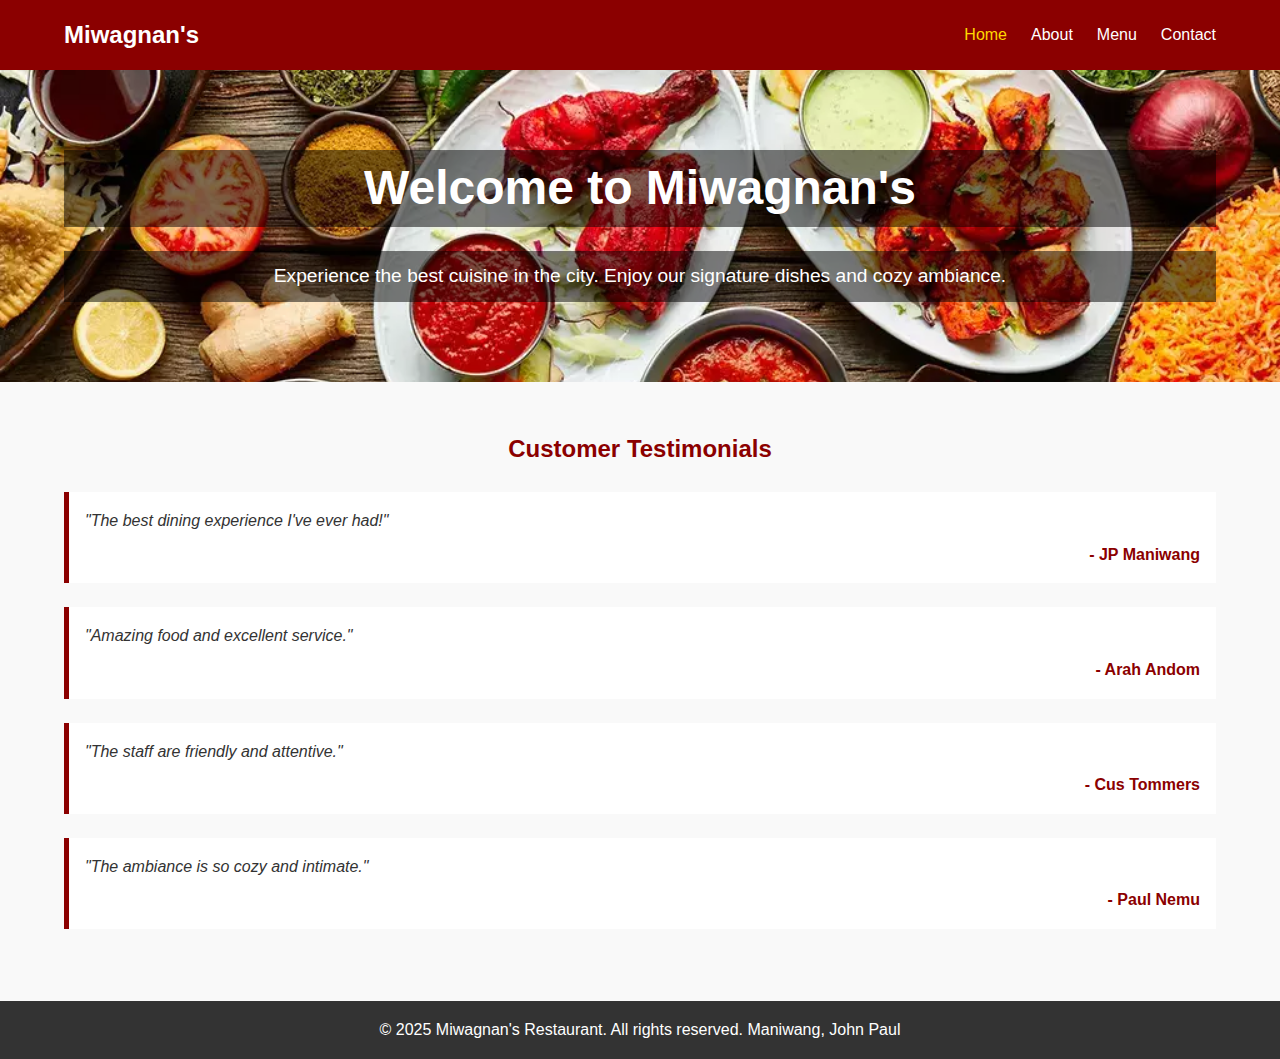
<file: index.html>
<!DOCTYPE html>
<html lang="en">
<head>
    <meta charset="UTF-8">
    <meta name="viewport" content="width=device-width, initial-scale=1.0">
    <title>Miwagnan's Restaurant</title>
    <link rel="stylesheet" href="./css/styles.css">
</head>
<body>
    <header>
        <nav class="navbar">
            <div class="container">
                <div class="logo">
                    <a href="index.html">Miwagnan's</a>
                </div>
                <ul class="nav-links">
                    <li><a href="index.html" class="active">Home</a></li>
                    <li><a href="about.html">About</a></li>
                    <li><a href="menu.html">Menu</a></li>
                    <li><a href="contact.html">Contact</a></li>
                </ul>
            </div>
        </nav>
    </header>
    <main>
        <section class="hero">
            <div class="container">
                <h1>Welcome to Miwagnan's</h1>
                <p>Experience the best cuisine in the city. Enjoy our signature dishes and cozy ambiance.</p>
            </div>
        </section>
        <section class="testimonials">
            <div class="container">
                <h2>Customer Testimonials</h2>
                <div class="testimonial">
                    <p>"The best dining experience I've ever had!"</p>
                    <span> - JP Maniwang</span>
                </div>
                <div class="testimonial">
                    <p>"Amazing food and excellent service."</p>
                    <span> - Arah Andom</span>
                </div>
                <div class="testimonial">
                    <p>"The staff are friendly and attentive."</p>
                    <span> - Cus Tommers</span>
                </div>
                <div class="testimonial">
                    <p>"The ambiance is so cozy and intimate."</p>
                    <span> - Paul Nemu</span>
                </div>
            </div>
        </section>
    </main>
    <footer>
        <div class="container">
            <p>&copy; 2025 Miwagnan's Restaurant. All rights reserved. Maniwang, John Paul</p>
        </div>
    </footer>
</body>
</html>
</file>
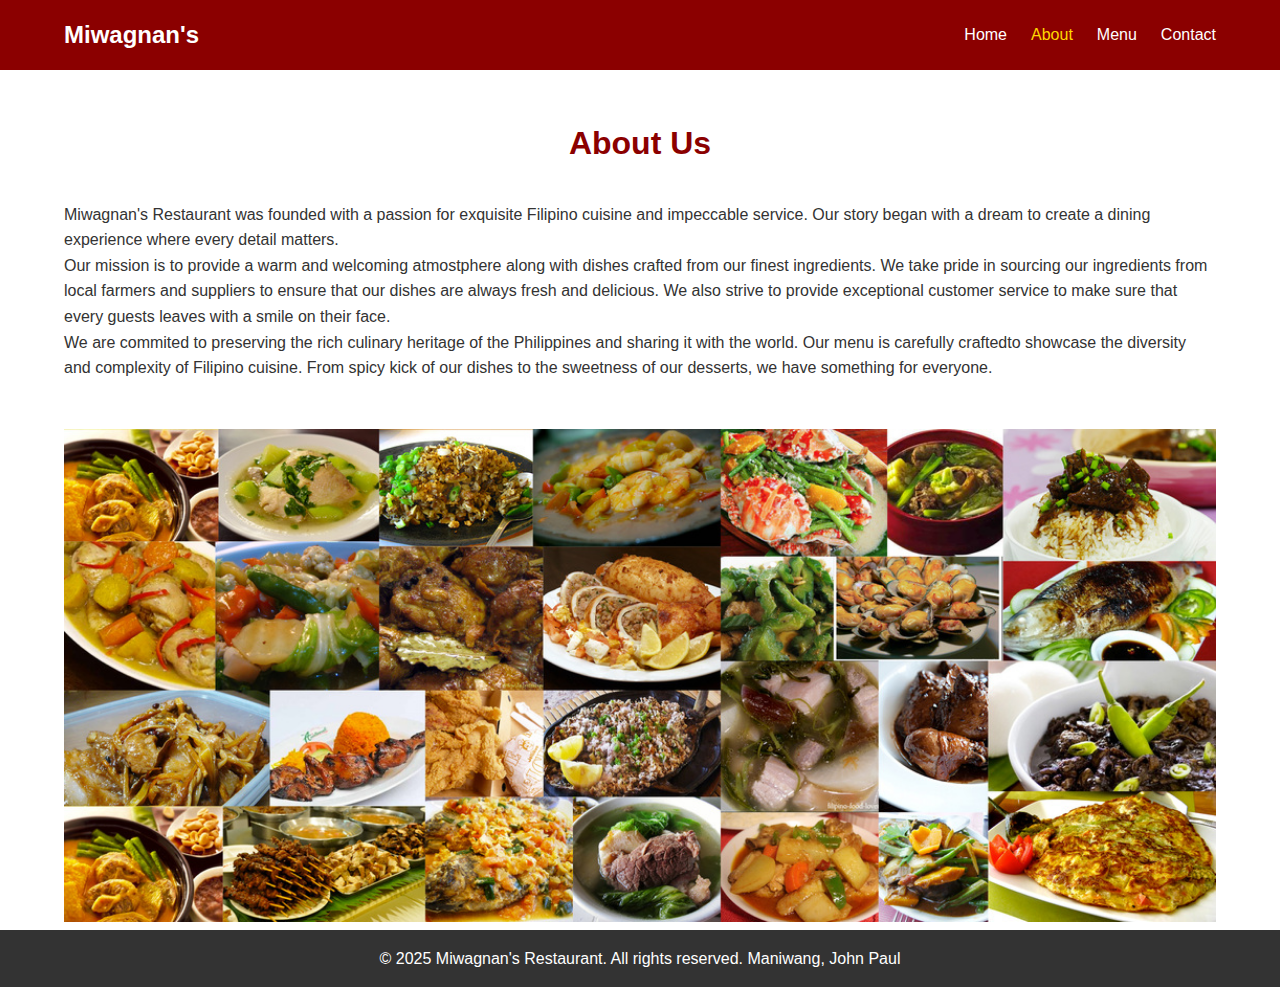
<file: about.html>
<!DOCTYPE html>
<html lang="en">
<head>
    <meta charset="UTF-8">
    <meta name="viewport" content="width=device-width, initial-scale=1.0">
    <title>Miwagnan's Restaurant</title>
    <link rel="stylesheet" href="./css/styles.css">
</head>
<body>
    <header>
        <nav class="navbar">
            <div class="container">
                <div class="logo">
                    <a href="index.html">Miwagnan's</a>
                </div>
                <ul class="nav-links">
                    <li><a href="index.html">Home</a></li>
                    <li><a href="about.html" class="active">About</a></li>
                    <li><a href="menu.html">Menu</a></li>
                    <li><a href="contact.html">Contact</a></li>
                </ul>
            </div>
        </nav>
    </header>
    <main>
        <section class="about">
            <div class="container">
                <h1>About Us</h1>
                <p>
                    Miwagnan's Restaurant was founded with a passion for exquisite Filipino cuisine and impeccable service. Our story began with a dream to create a dining experience where every detail matters.
                </p>
                <p>
                    Our mission is to provide a warm and welcoming atmostphere along with dishes crafted from our finest ingredients. We take pride in sourcing our ingredients from local farmers and suppliers to ensure that our dishes are always fresh and delicious. We also strive to provide exceptional customer service to make sure that every guests leaves with a smile on their face.
                </p>
                <p>
                    We are commited to preserving the rich culinary heritage of the Philippines and sharing it with the world. Our menu is carefully craftedto showcase the diversity and complexity of Filipino cuisine. From spicy kick of our dishes to the sweetness of our desserts, we have something for everyone.
                </p>
            </div>
        </section>
        <section class="banner">
            <div class="container">
                <img src="./img/pinoy-food.jpg" alt="Miwagnan's Banner" style="width: 100%; height: auto;">
            </div>
        </section>
    </main>
    <footer>
        <div class="container">
            <p>&copy; 2025 Miwagnan's Restaurant. All rights reserved. Maniwang, John Paul</p>
        </div>
    </footer>
</body>
</html>
</file>
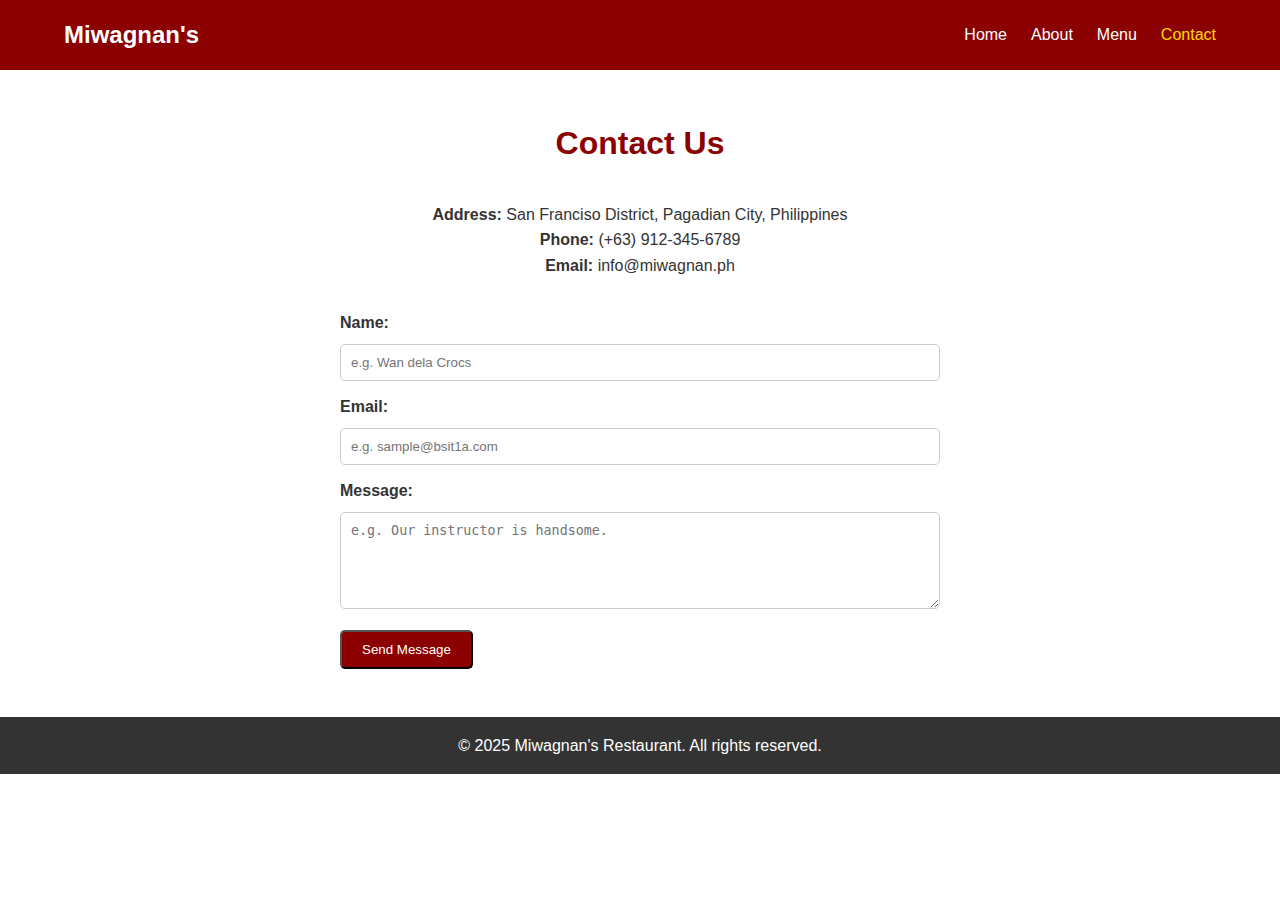
<file: contact.html>
<!DOCTYPE html>
<html lang="en">
<head>
    <meta charset="UTF-8">
    <meta name="viewport" content="width=device-width, initial-scale=1.0">
    <title>Miwagnan's Restaurant</title>
    <link rel="stylesheet" href="./css/styles.css">
</head>
<body>
    <header>
        <nav class="navbar">
            <div class="container">
                <div class="logo">
                    <a href="index.html">Miwagnan's</a>
                </div>
                <ul class="nav-links">
                    <li><a href="index.html">Home</a></li>
                    <li><a href="about.html">About</a></li>
                    <li><a href="menu.html">Menu</a></li>
                    <li><a href="contact.html" class="active">Contact</a></li>
                </ul>
            </div>
        </nav>
    </header>
    <main>
        <section class="contact">
            <div class="container">
                <h1>Contact Us</h1>
                <div class="contact-details">
                    <p><strong>Address:</strong> San Franciso District, Pagadian City, Philippines</p>
                    <p><strong>Phone: </strong> (+63) 912-345-6789</p>
                    <p><strong>Email: </strong> info@miwagnan.ph</p>
                </div>
                <form action="" method="post" class="contact-form">
                    <label for="name">Name: </label>
                    <input type="text" id="name" name="name" placeholder="e.g. Wan dela Crocs">
                    <br>
                    <label for="email">Email: </label>
                    <input type="email" id="email" name="email" placeholder="e.g. sample@bsit1a.com">
                    <br>
                    <label for="message">Message: </label>
                    <textarea id="message" name="message" rows="5" placeholder="e.g. Our instructor is handsome."></textarea>
                    <br>
                    <button type="submit">Send Message</button>
                </form>
            </div>
        </section>
    </main>
    <footer>
        <div class="container">
            <p>&copy; 2025 Miwagnan's Restaurant. All rights reserved.</p>
        </div>
    </footer>
</body>
</html>
</file>
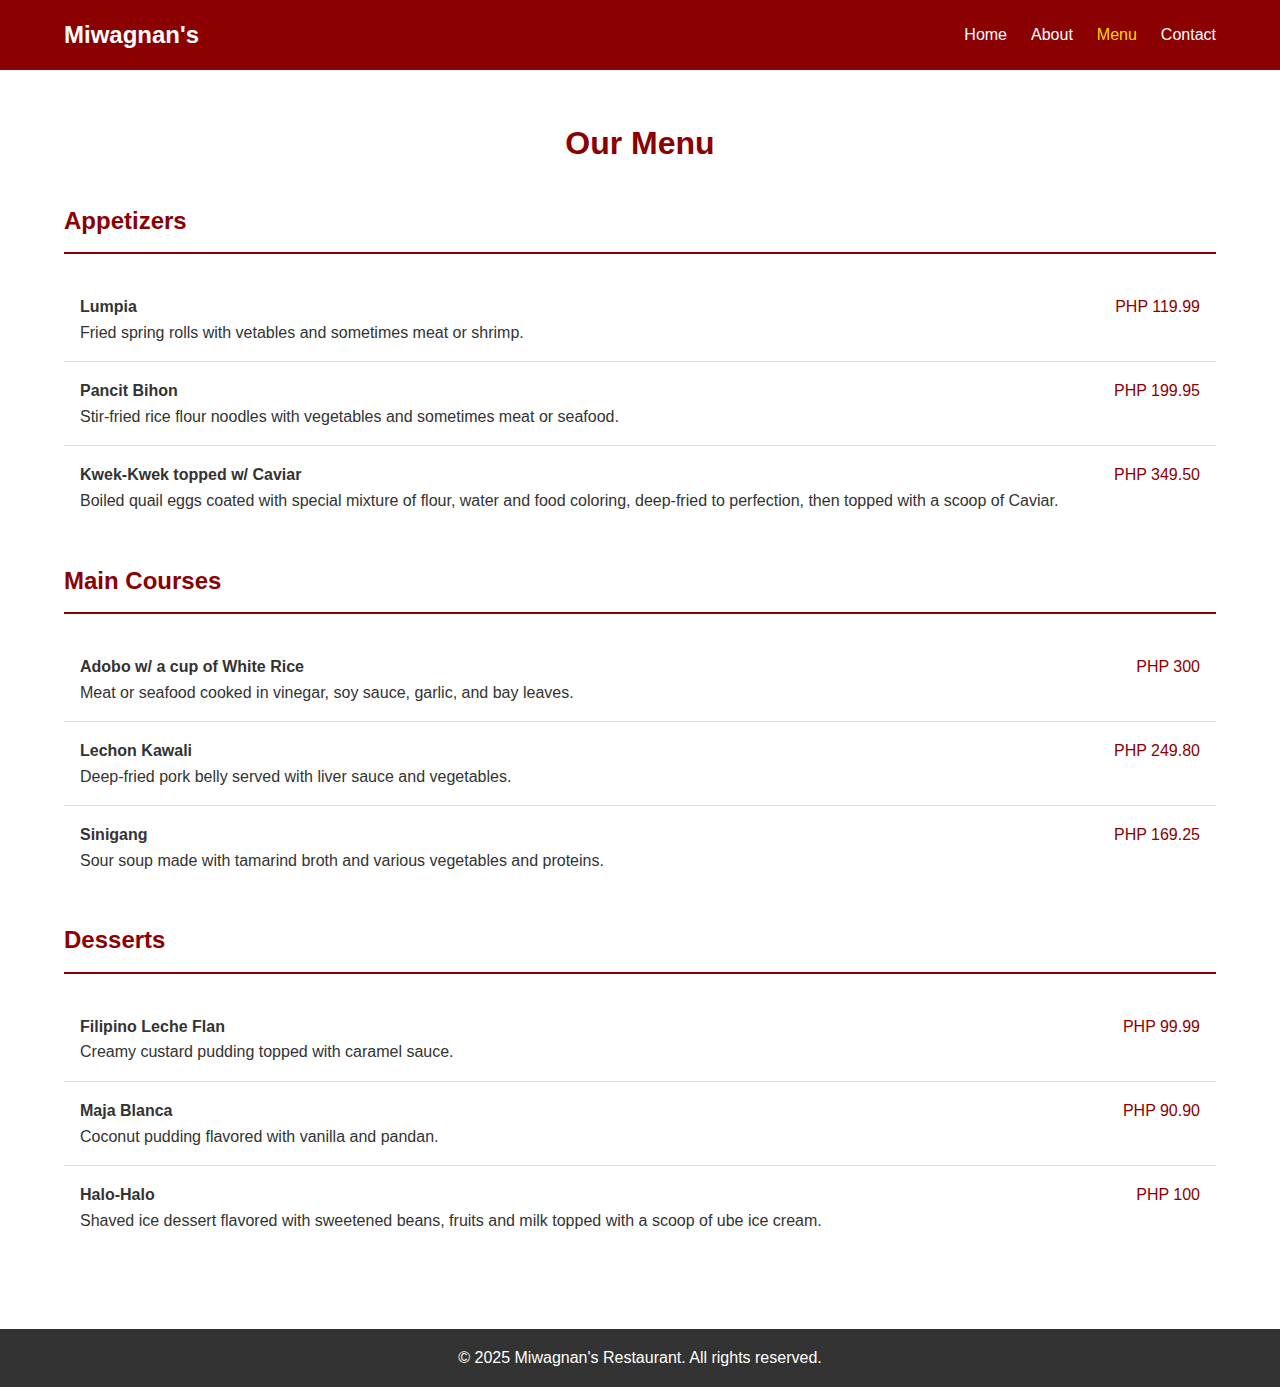
<file: menu.html>
<!DOCTYPE html>
<html lang="en">
<head>
    <meta charset="UTF-8">
    <meta name="viewport" content="width=device-width, initial-scale=1.0">
    <title>Miwagnan's Restaurant</title>
    <link rel="stylesheet" href="./css/styles.css">
</head>
<body>
    <header>
        <nav class="navbar">
            <div class="container">
                <div class="logo">
                    <a href="index.html">Miwagnan's</a>
                </div>
                <ul class="nav-links">
                    <li><a href="index.html">Home</a></li>
                    <li><a href="about.html">About</a></li>
                    <li><a href="menu.html" class="active">Menu</a></li>
                    <li><a href="contact.html">Contact</a></li>
                </ul>
            </div>
        </nav>
    </header>
    <main>
        <section class="menu">
            <div class="container">
                <h1>Our Menu</h1>
                <div class="menu-section">
                    <h2>Appetizers</h2>
                    <ul>
                        <li>
                            <span class="dish">Lumpia</span>
                            <span class="price">PHP 119.99</span>
                            <p>Fried spring rolls with vetables and sometimes meat or shrimp.</p>
                        </li>
                        <li>
                            <span class="dish">Pancit Bihon</span>
                            <span class="price">PHP 199.95</span>
                            <p>Stir-fried rice flour noodles with vegetables and sometimes meat or seafood.</p>
                        </li>
                        <li>
                            <span class="dish">Kwek-Kwek topped w/ Caviar</span>
                            <span class="price">PHP 349.50</span>
                            <p>Boiled quail eggs coated with special mixture of flour, water and food coloring, deep-fried to perfection, then topped with a scoop of Caviar.</p>
                        </li>
                    </ul>
                </div>
                <div class="menu-section">
                    <h2>Main Courses</h2>
                    <ul>
                        <li>
                            <span class="dish">Adobo w/ a cup of White Rice</span>
                            <span class="price">PHP 300</span>
                            <p>Meat or seafood cooked in vinegar, soy sauce, garlic, and bay leaves.</p>
                        </li>
                        <li>
                            <span class="dish">Lechon Kawali</span>
                            <span class="price">PHP 249.80</span>
                            <p>Deep-fried pork belly served with liver sauce and vegetables.</p>
                        </li>
                        <li>
                            <span class="dish">Sinigang</span>
                            <span class="price">PHP 169.25</span>
                            <p>Sour soup made with tamarind broth and various vegetables and proteins.</p>
                        </li>
                    </ul>
                </div>
                <div class="menu-section">
                    <h2>Desserts</h2>
                    <ul>
                        <li>
                            <span class="dish">Filipino Leche Flan</span>
                            <span class="price">PHP 99.99</span>
                            <p>Creamy custard pudding topped with caramel sauce.</p>
                        </li>
                        <li>
                            <span class="dish">Maja Blanca</span>
                            <span class="price">PHP 90.90</span>
                            <p>Coconut pudding flavored with vanilla and pandan.</p>
                        </li>
                        <li>
                            <span class="dish">Halo-Halo</span>
                            <span class="price">PHP 100</span>
                            <p>Shaved ice dessert flavored with sweetened beans, fruits and milk topped with a scoop of ube ice cream.<p>
                        </li>
                    </ul>
                </div>
            </div>
        </section>
    </main>
    <footer>
        <div class="container">
            <p>&copy; 2025 Miwagnan's Restaurant. All rights reserved.</p>
        </div>
    </footer>
</body>
</html>
</file>
<file: css/styles.css>
*{
    margin: 0;
    padding: 0;
    box-sizing: border-box;
}

body{
    font-family: Arial, Helvetica, sans-serif;
    line-height: 1.6;
    color: #333
}

.container{
    width: 90%;
    max-width: 1200px;
    margin: 0 auto;
}

.navbar{
    background-color: #8B0000;
    padding: 1em 0;
}

.navbar .container{
    display: flex;
    align-items: center;
    justify-content: space-between;
}

.navbar .logo a{
    color: #fff;
    text-decoration: none;
    font-size: 1.5em;
    font-weight: bold;
}

.navbar .nav-links{
    list-style: none;
    display: flex;
}

.navbar .nav-links li{
    margin-left: 1.5em;
}

.navbar .nav-links a{
    color: #fff;
    text-decoration: none;
    font-size: 1em;
    transition:  color 0.3s ease;
}

.navbar .nav-links a:hover,
.navbar .nav-links .active{
    color: #FFD700;
}

.hero{
    background: url("../img/hero-image.webp") no-repeat center center/cover fixed;
    padding: 5em 0;
    color: #fff;
    text-align: center;
}

.hero h1{
    font-size: 3em;
    margin-bottom: 0.5em;
    background-color: rgba(0, 0, 0, 0.5);
}


.hero p{
    font-size: 1.2em;
    background-color: rgba(0, 0, 0, 0.5);
    padding: 10px;
}

.about,
.menu,
.contact,
.testimonials{
    padding: 3em 0;
}

.about h1,
.menu h1,
.contact h1,
.testimonials h2{
    text-align: center;
    margin-bottom: 1em;
    color: #8B0000;
}

.testimonials{
    background-color: #f9f9f9;
}

.testimonials .testimonial{
    margin-bottom: 1.5em;
    padding: 1em;
    border-left: 5px solid #8B0000;
    background-color: #fff;
}

.testimonials .testimonial p{
    font-style: italic;
}

.testimonials .testimonial span{
    display: block;
    margin-top: 0.5em;
    font-weight: bold;
    text-align: right;
    color: #8B0000;
}

.menu-section{
    margin-bottom: 2em;
}

.menu-section h2{
    border-bottom: 2px solid #8B0000;
    padding-bottom: 0.5em;
    margin-bottom: 1em;
    color: #8B0000;
}

.menu-section ul{
    list-style: none;
}

.menu-section li{
    padding: 1em;
    border-bottom: 1px solid #ddd;
}

.menu-section li:last-child{
    border-bottom: none;
}

.menu-section .dish{
    font-weight: bold;
}

.menu-section .price{
    float: right;
    color: #8B0000;
}

.contact-details{
    margin-bottom: 2em;
    text-align: center;
}

.contact-form{
    max-width: 600px;
    margin: 0 auto;
}

.contact-form label{
    display: block;
    margin-bottom: 0.5em;
    font-weight: bold;
}

.contact-form input,
.contact-form textarea{
    width: 100%;
    padding: 0.75em;
    margin-bottom: 1em;
    border: 1px solid #ccc;
    border-radius: 5px;
}

.contact-form button{
    display: inline-block;
    background-color: #8B0000;
    color: #fff;
    padding: 0.75em 1.5em;
    cursor: pointer;
    border-radius: 5px;
    transition: background 0.3s ease;
}

.contact-form button:hover{
    background-color: #A52A2A;
}

footer{
    background-color: #333;
    color: #fff;
    text-align: center;
    padding: 1em 0;
}

@media (max-width: 768px){
    .navbar .container{
        flex-direction: column;
    }

    .navbar .nav-links{
        flex-direction: column;
        margin-top: 1em;
    }

    .navbar .nav-links li{
        margin: 0.5em 0;
    }

    .hero h1{
        font-size: 2em;
    }

    .hero p{
        font-size: 1em;
    }
}
</file>
